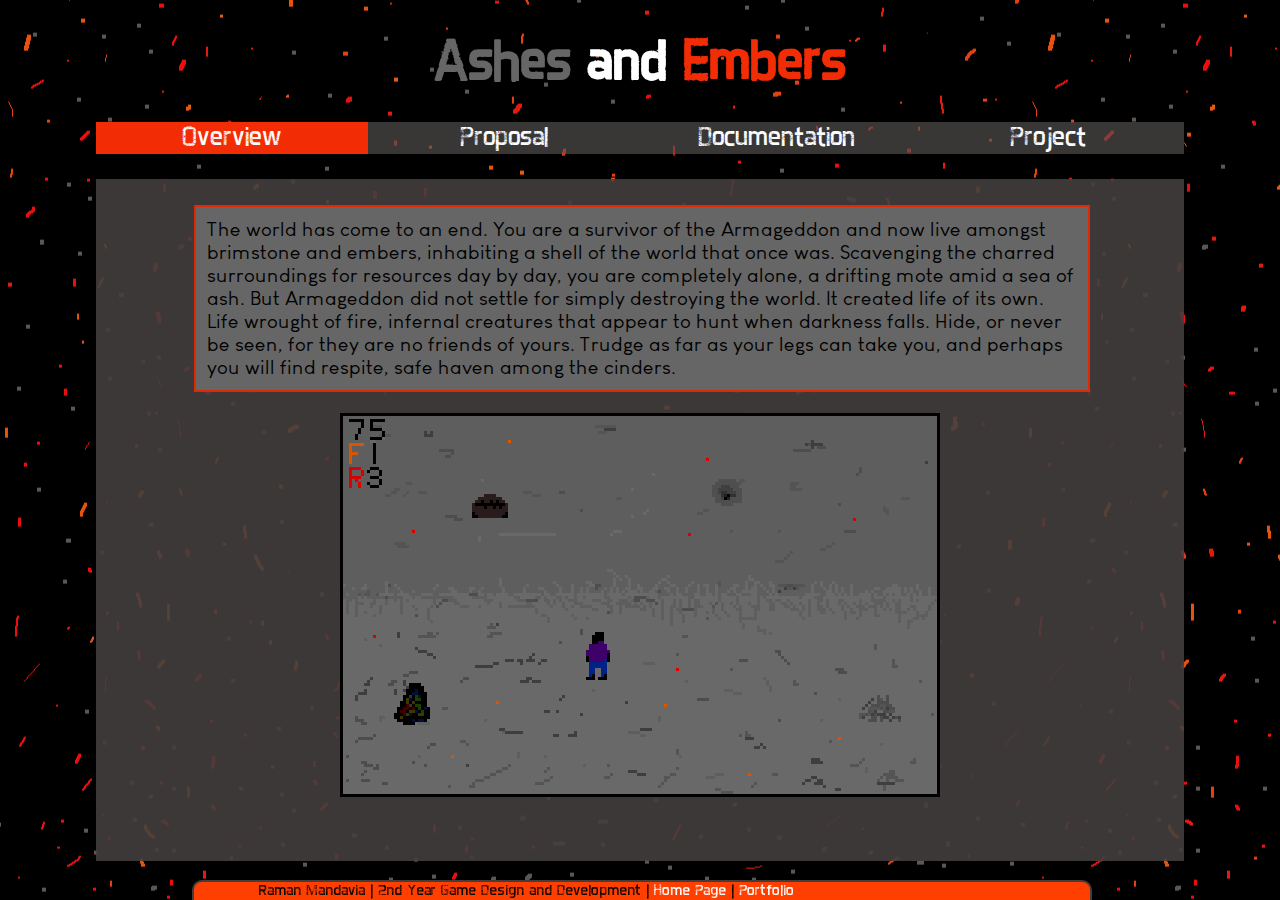
<file: index.html>
<!DOCTYPE html>
<html lang="en">

<head>
    <meta charset="utf-8" />
    
    <link rel="stylesheet" href="css/stylesheet.css" />
    
    <meta name="viewport" content="width=device-width, initial-scale=1.0"> 
    
    <title>
        Ashes and Embers - Overview
    </title>
</head>

<body>
   <h1>
       <span class="ashColor">Ashes</span>
        and 
        <span class="emberColor">Embers</span>
   </h1>
   
   <nav id="primary">
       <ul>
           <li><a class="active" href="index.html">Overview</a></li>
           <li><a href="proposal.html">Proposal</a></li>
           <li><a href="documentation.html">Documentation</a></li>
           <li><a href="project.html">Project</a></li>
       </ul>
   </nav>
   
   <section>
   <h3>Empty</h3>
   
       <article>
       <h4>Empty</h4>
       The world has come to an end. You are a survivor of the Armageddon and now live amongst brimstone and 
       embers, inhabiting a shell of the world that once was. Scavenging the charred surroundings for 
       resources day by day, you are completely alone, a drifting mote amid a sea of ash. But Armageddon did 
       not settle for simply destroying the world. It created life of its own. Life wrought of fire, 
       infernal creatures that appear to hunt when darkness falls. Hide, or never be seen, for they are no 
       friends of yours. Trudge as far as your legs can take you, and perhaps you will find respite, safe 
       haven among the cinders.
        </article>
   
    <img src="media/screenshotstandard.png" alt="Mock Game Screenshot" id="screenshotStandard" />
    
    <img src="media/screenshotsmall.png" alt="Mock Game Screenshot" id="screenshotSmall" />
    
    <img src="media/screenshotsmallest.png" alt="Mock Game Screenshot" id="screenshotSmallest" />
   
    </section>
   
    <footer id="mainFooter">
        Raman Mandavia | 2nd Year Game Design and Development | <a href="../index.html" class="cleanLink">Home Page</a> | <a href="../portfolio/" class="cleanLink">Portfolio</a>
    </footer>
    
    <footer id="mobileFooter">
        Raman Mandavia | <a href="../index.html" class="cleanLink">Home Page</a> | <a href="../portfolio/" class="cleanLink">Portfolio</a>
    </footer>
</body>

</html>
</file>
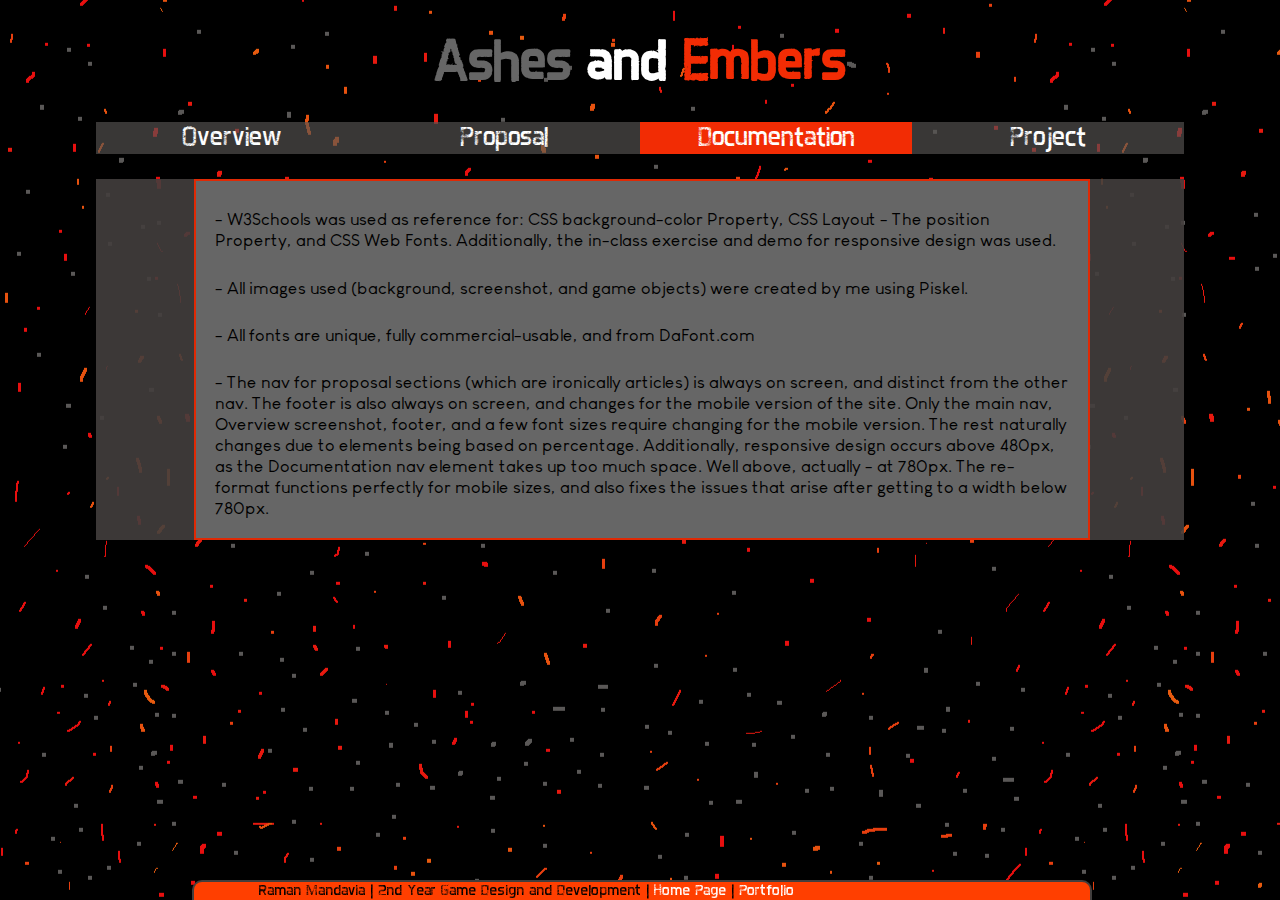
<file: documentation.html>
<!DOCTYPE html>
<html lang="en">

<head>
    <meta charset="utf-8" />
    
    <link rel="stylesheet" href="css/stylesheet.css" />
    
    <meta name="viewport" content="width=device-width, initial-scale=1.0"> 
    
    <title>
        Ashes and Embers - Documentation
    </title>
</head>

<body>
   <h1>
       <span class="ashColor">Ashes</span>
        and 
        <span class="emberColor">Embers</span>
   </h1>
   
   <nav id="primary">
       <ul>
           <li><a href="index.html">Overview</a></li>
           <li><a href="proposal.html">Proposal</a></li>
           <li><a class="active" href="documentation.html">Documentation</a></li>
           <li><a href="project.html">Project</a></li>
       </ul>
   </nav>
   
   <main>
       <article>
          <h3>Empty</h3>
           <p>
               - W3Schools was used as reference for: CSS background-color Property, CSS Layout - The position Property,
               and CSS Web Fonts. Additionally, the in-class exercise and demo for responsive design was used.
           </p>
           <p>
               - All images used (background, screenshot, and game objects) were created by me using Piskel.
           </p>
           <p>
               - All fonts are unique, fully commercial-usable, and from DaFont.com
           </p>
           <p>
               - The nav for proposal sections (which are ironically articles) is always on screen, and distinct from the other nav.
               The footer is also always on screen, and changes for the mobile version of the site.
               Only the main nav, Overview screenshot, footer, and a few font sizes require changing for the mobile version.
               The rest naturally changes due to elements being based on percentage. Additionally, responsive 
               design occurs above 480px, as the Documentation nav element takes up too much space. Well above, actually - at 780px. The re-format functions perfectly for mobile 
               sizes, and also fixes the issues that arise after getting to a width below 780px.
           </p>
       </article>
   </main>
   
    <footer id="mainFooter">
        Raman Mandavia | 2nd Year Game Design and Development | <a href="../index.html" class="cleanLink">Home Page</a> | <a href="../portfolio/" class="cleanLink">Portfolio</a>
    </footer>
    
    <footer id="mobileFooter">
        Raman Mandavia | <a href="../index.html" class="cleanLink">Home Page</a> | <a href="../portfolio/" class="cleanLink">Portfolio</a>
    </footer>
</body>

</html>
</file>
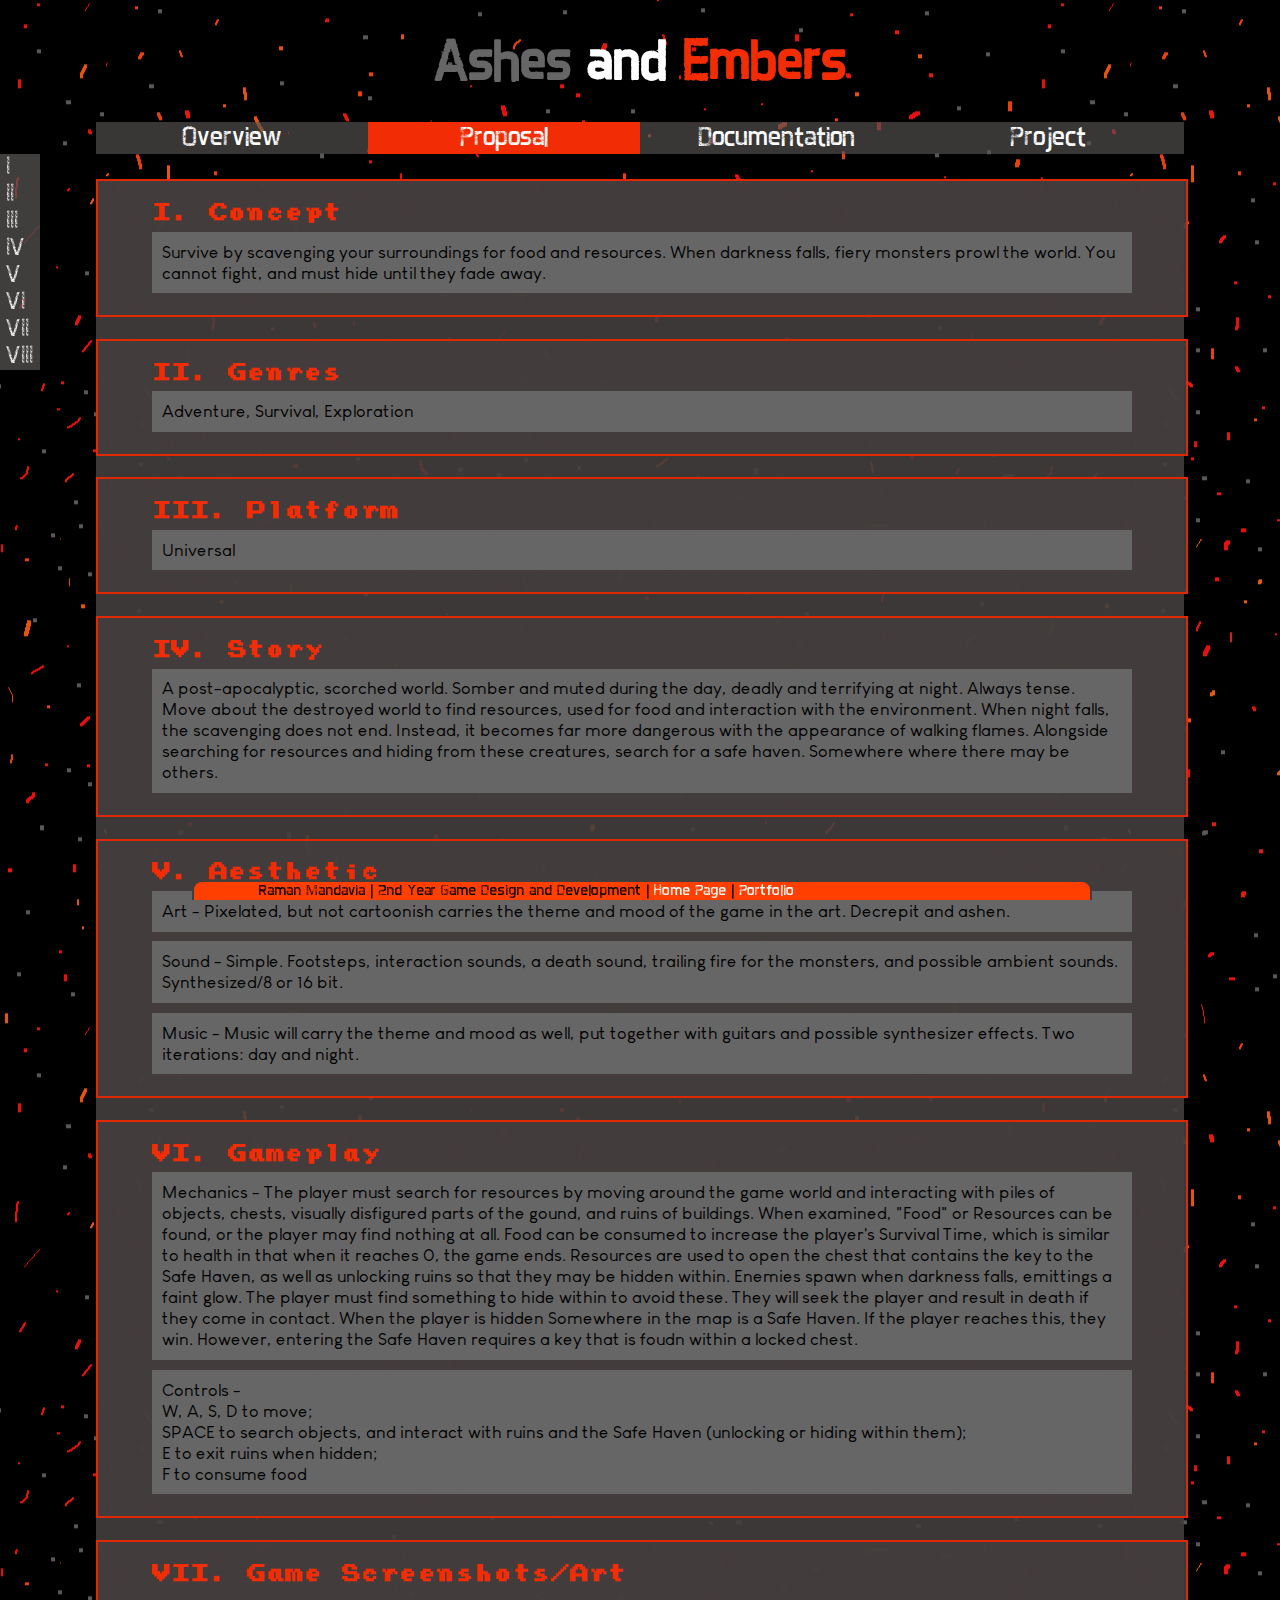
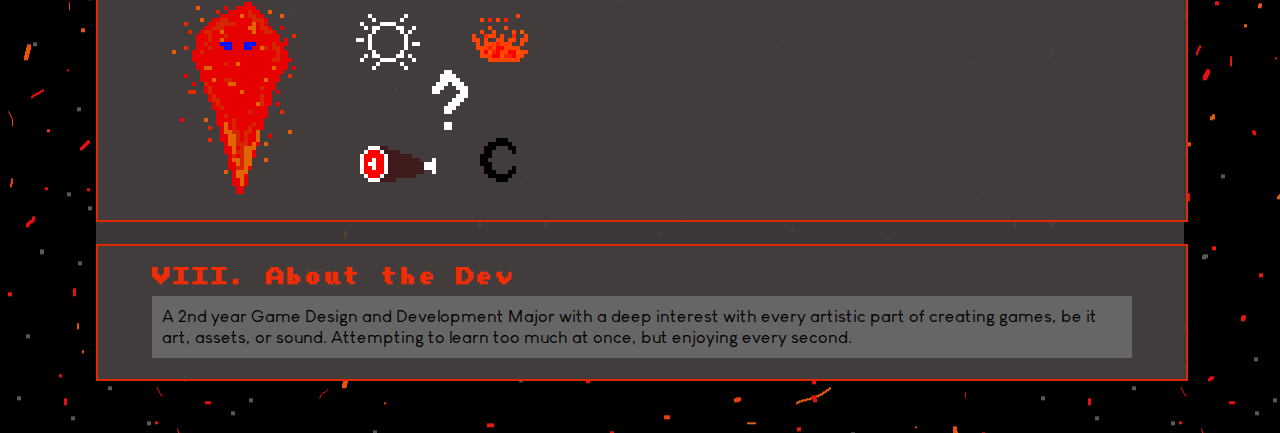
<file: proposal.html>
<!DOCTYPE html>
<html lang="en">

<head>
    <meta charset="utf-8" />
    
    <link rel="stylesheet" href="css/stylesheet.css" />
    
    <meta name="viewport" content="width=device-width, initial-scale=1.0"> 
    
    <title>
        Ashes and Embers - Proposal
    </title>
</head>

<body>
   <h1>
       <span class="ashColor">Ashes</span>
        and 
        <span class="emberColor">Embers</span>
   </h1>
   
   <nav id="primary">
       <ul>
           <li><a href="index.html">Overview</a></li>
           <li><a class="active" href="proposal.html">Proposal</a></li>
           <li><a href="documentation.html">Documentation</a></li>
           <li><a href="project.html">Project</a></li>
       </ul>
   </nav>
   
   <nav id="prop">
       <ul>
           <li><a href="#concept">I</a></li>
           <li><a href="#genre">II</a></li>
           <li><a href="#platform">III</a></li>
           <li><a href="#story">IV</a></li>
           <li><a href="#aesthetic">V</a></li>
           <li><a href="#gameplay">VI</a></li>
           <li><a href="#screenshots">VII</a></li>
           <li><a href="#about">VIII</a></li>
       </ul>
   </nav>
   
   <main>
       <article id="concept" class="proposalElement">

       <h2>
           I. Concept
       </h2>

       <p>
           Survive by scavenging your surroundings for food and resources. When darkness falls, fiery 
           monsters prowl the world. You cannot fight, and must hide until they fade away.
       </p>

        </article>

        <article id="genre" class="proposalElement">

       <h2>
           II. Genres
       </h2>

       <p>
           Adventure, Survival, Exploration
       </p>

        </article>

        <article id="platform" class="proposalElement">

       <h2>
           III. Platform
       </h2>

       <p>
           Universal
       </p>

        </article>

        <article id="story" class="proposalElement">

       <h2>
           IV. Story
       </h2>

       <p>
           A post-apocalyptic, scorched world. Somber and muted during the day, deadly and terrifying at night. Always tense. Move about 
           the destroyed world to find resources, used for food and interaction with the environment. When night falls, the 
           scavenging does not end. Instead, it becomes far more dangerous with the appearance of walking flames. Alongside searching for 
           resources and hiding from these creatures, search for a safe haven. Somewhere where there may be others.
       </p>

        </article>

        <article id="aesthetic" class="proposalElement">

       <h2>
           V. Aesthetic
       </h2>

       <p>
           Art - Pixelated, but not cartoonish carries the theme and mood of the game in the art. Decrepit and ashen.
       </p>
        <p>
           Sound - Simple. Footsteps, interaction sounds, a death sound, trailing fire for the monsters, and possible ambient sounds. Synthesized/8 or 16 bit.
       </p>
        <p>
           Music - Music will carry the theme and mood as well, put together with guitars and possible synthesizer effects. Two iterations: day and night.
       </p>

        </article>

        <article id="gameplay" class="proposalElement">

       <h2>
           VI. Gameplay
       </h2>

       <p>
           Mechanics - The player must search for resources by moving around the game world and interacting with piles of objects, chests, visually disfigured parts of the gound, and 
           ruins of buildings. When examined, "Food" or Resources can be found, or the player may find nothing at all. Food can be consumed to increase the player's Survival 
           Time, which is similar to health in that when it reaches 0, the game ends. Resources are used to open the chest that contains the key to the Safe Haven, as well as unlocking ruins so that they may be hidden within. Enemies spawn 
           when darkness falls, emittings a faint glow. The player must find something to hide within to avoid these. They will seek the player and result in death if they come in contact. When the player is hidden
           Somewhere in the map is a Safe Haven. If the player reaches this, they win. However, entering the Safe Haven requires a key that is foudn within a locked chest.
       </p>
        <p>
            Controls - <br>W, A, S, D to move; <br>SPACE to search objects, and interact with ruins and the Safe Haven (unlocking or hiding within them); <br>E to exit ruins when hidden; <br>F to consume food
        </p>

        </article>

        <article id="screenshots" class="proposalElement">

       <h2>
           VII. Game Screenshots/Art
       </h2>
        
        <img src="media/firemonster.png" alt="Fire Monster" id="fireMonster" />
        <img src="media/gamestuff.png" alt="Main Game Elements" id="gameElements" />

        </article>

        <article id="about" class="proposalElement">

       <h2>
           VIII. About the Dev
       </h2>

       <p>
           A 2nd year Game Design and Development Major with a deep interest with every artistic part of creating games, be it art, assets, or sound. Attempting to learn too much at once, but enjoying every second.
       </p>

        </article>
    </main>
   
    <footer id="mainFooter">
        Raman Mandavia | 2nd Year Game Design and Development | <a href="../index.html" class="cleanLink">Home Page</a> | <a href="../portfolio/" class="cleanLink">Portfolio</a>
    </footer>
    
    <footer id="mobileFooter">
        Raman Mandavia | <a href="../index.html" class="cleanLink">Home Page</a> | <a href="../portfolio/" class="cleanLink">Portfolio</a>
    </footer>
</body>

</html>
</file>
<file: css/stylesheet.css>
/* 
Color Values:
Main Grey (Dark): #423e3d rgb(66, 62, 61)
Secondary Grey (Light): #666666 rgb(102, 102, 102)
Tertiary Grey (Mid): #565352 rgb(86, 83, 82)
Ember Color Shade (Orange-ish): #f22c04
Secondary Ember Color: #ff3f00
Fiery Red: #f90707
Diminished Red: #dd1616
White: #ffffff
Black: #000000
*/


/* Font Declaration */
@font-face {
    font-family: DestroyedAero;
    src: url(fonts/destroyed_aero.ttf);
}
@font-face {
    font-family: Overhaul;
    src: url(fonts/overhaul.ttf);
}
@font-face {
    font-family: PressStart;
    src: url(fonts/PrStart.ttf);
}
@font-face {
    font-family: LouisGeorgeCafe;
    src: url(fonts/louis_george_cafe.ttf);
}


/* Universal */
*{
    margin: 0;
    padding: 0;
}

html{
    background-image: url(../media/background.png);
    background-position: center;
}

h1{
    font-family: DestroyedAero;
    color: #ffffff;
    font-size: 3.5em;
    text-align: center;
    margin: 2.5% 0 2% 0;
}

h3{
    display: none;
}

h4{
    display: none;
}

#mainFooter{
    font-family: DestroyedAero;
    bottom: 0;
    position: fixed;
    width: 60%;
    height: auto;
    margin: 0 15% 0 15%;
    padding: 0 5% 0 5%;
    font-size: 1em;
    display: block;
    background-color: #ff3f00;
    border-top: 2px solid #423e3d;
    border-right: 2px solid #423e3d;
    border-left: 2px solid #423e3d;
    border-top-left-radius: 10px;
    border-top-right-radius: 10px;
}

#mobileFooter{
    display: none;
}

.emberColor{
    color: #f22c04;
}

.ashColor{
    color: #666666;
}

.cleanLink{
    color: #ffffff;
    text-decoration: none;
}


/* Main Nav */
#primary{
    width: 85%;
    margin: 0 7.5% 0 7.5%;
}

#primary ul{
    list-style-type: none;
    background-color: rgba(86, 83, 82, .66);
    margin: 0;
    padding: 0;
    overflow: hidden;
}

#primary li{
    font-family: DestroyedAero;
    font-size: 1.7em;
    text-align: center;
    float: left;
    width: 25%;
}

#primary li a{
    display: block;
    color: #ffffff;
    text-decoration: none;
}

#primary li a:hover:not(.active) {
    background-color: #dd1616;
    transition: .5s;
}

.active {
    background-color: #f22c04;
}


/* Proposal Nav */
#prop ul{
    background-color: rgba(86, 83, 82, .75);
    margin: 0;
    padding: 0 .5% 0 .5%;
    overflow: hidden;
    position: fixed;
    left: 0;
}

#prop li a{
    font-family: DestroyedAero;
    color: #ffffff;
    text-decoration: none;
    font-size: 1.5em;
}

#prop li a:hover{
    color: #f22c04;
    transition: .5s;
}


/* Overview Page-focused */
section{
    font-family: LouisGeorgeCafe;
    font-size: 1.25em;
    width: 85%;
    height: auto;
    padding-bottom: 5%;
    padding-top: 2%;
    margin: 2% 7.5% 0 7.5%;
    background-color: rgba(66, 62, 61, .9);
}

article{
    width: 80%;
    margin: 0 9% 2% 9%;
    padding: 1%;
    background-color: #666666;
    border: 2px solid #e02904;
}

#screenshotStandard{
    display: block;
    margin: auto;
}

#screenshotSmall{
    display: none;
}

#screenshotSmallest{
    display: none;
}


/* Proposal Page-focused */
main{
    background-color: rgba(66, 62, 61, .9);
    width: 85%;
    height: auto;
    margin: 2% 7.5% 4% 7.5%;
}

h2{
    font-family: PressStart;
    color: #f22c04;
    font-size: 1.2em;
}

p{
    font-family: LouisGeorgeCafe;
    font-size: 1.1em;
    margin-top: 1%;
    padding: 1%;
    background-color: #666666;
}

.proposalElement{
    width: 90%;
    height: auto;
    padding: 2% 5% 2% 5%;
    margin: 2% 0 1% 0;
    background-color: rgba(66, 62, 61, .9);
    border: 2px solid #e02904;
}

#gameElements, #fireMonster{
    margin-top: 2%;
}

#projectHeader{
    text-align: center;
}

/* Game Div */
#gameDiv{
    padding-top: 2%;
    height: 500px;
    overflow: hidden;
}

/* Responsive Design/Media Queries */
@media screen and (max-width: 780px) {
    
    h1{
        font-size: 3.0em;
    }
    
    h2{
        font-size: 1.1em;
    }
    
    p{
        font-size: 1em;
    }
    
    section{
        font-size: 1.15em;
    }
    
    #primary ul{
        list-style-type: inherit;
        background-color: rgba(86, 83, 82, .66);
        margin: 0;
        padding: 0;
        overflow: hidden;
    }
    
    #primary li{
        font-family: DestroyedAero;
        font-size: 1.15em;
        text-align: center;
        float: none;
        width: 100%;
    }
    
    #screenshotStandard{
    display: none;
    }
    
    #screenshotSmallest{
        display: none;
    }
    
    #screenshotSmall{
    display: block;
    margin: auto;
    }
    
    #mainFooter{
        display: none;
    }
    
    #mobileFooter{
        font-family: DestroyedAero;
        bottom: 0;
        position: fixed;
        width: 60%;
        height: auto;
        margin: 0 15% 0 15%;
        padding: 0 5% 0 5%;
        font-size: .8em;
        display: block;
        background-color: #ff3f00;
        border-top: 2px solid #423e3d;
        border-right: 2px solid #423e3d;
        border-left: 2px solid #423e3d;
        border-top-left-radius: 10px;
        border-top-right-radius: 10px;
    }
}

@media screen and (max-width: 500px){
    #screenshotStandard{
        display: none;
    }
    
    #screenshotSmallest{
        display: block;
        margin: auto;
    }
    
    #screenshotSmall{
        display: none;
    }
}
</file>
